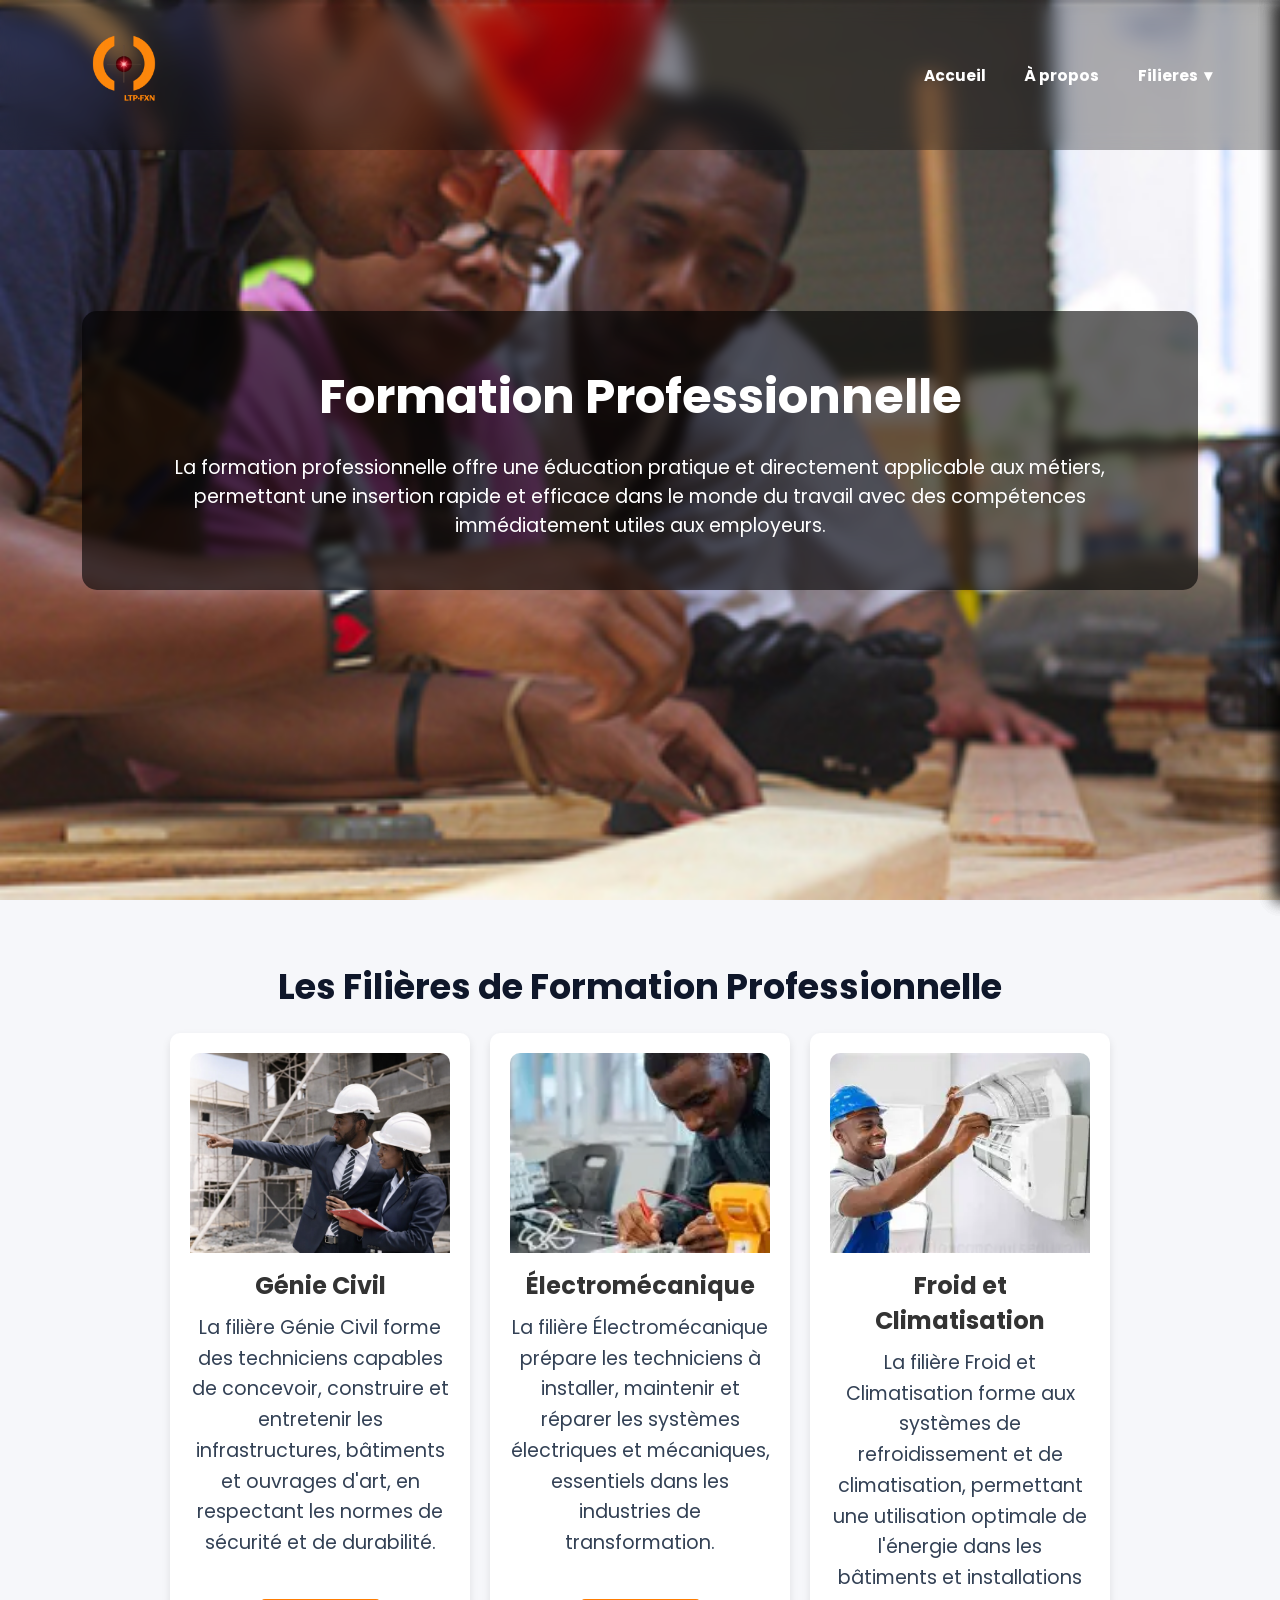
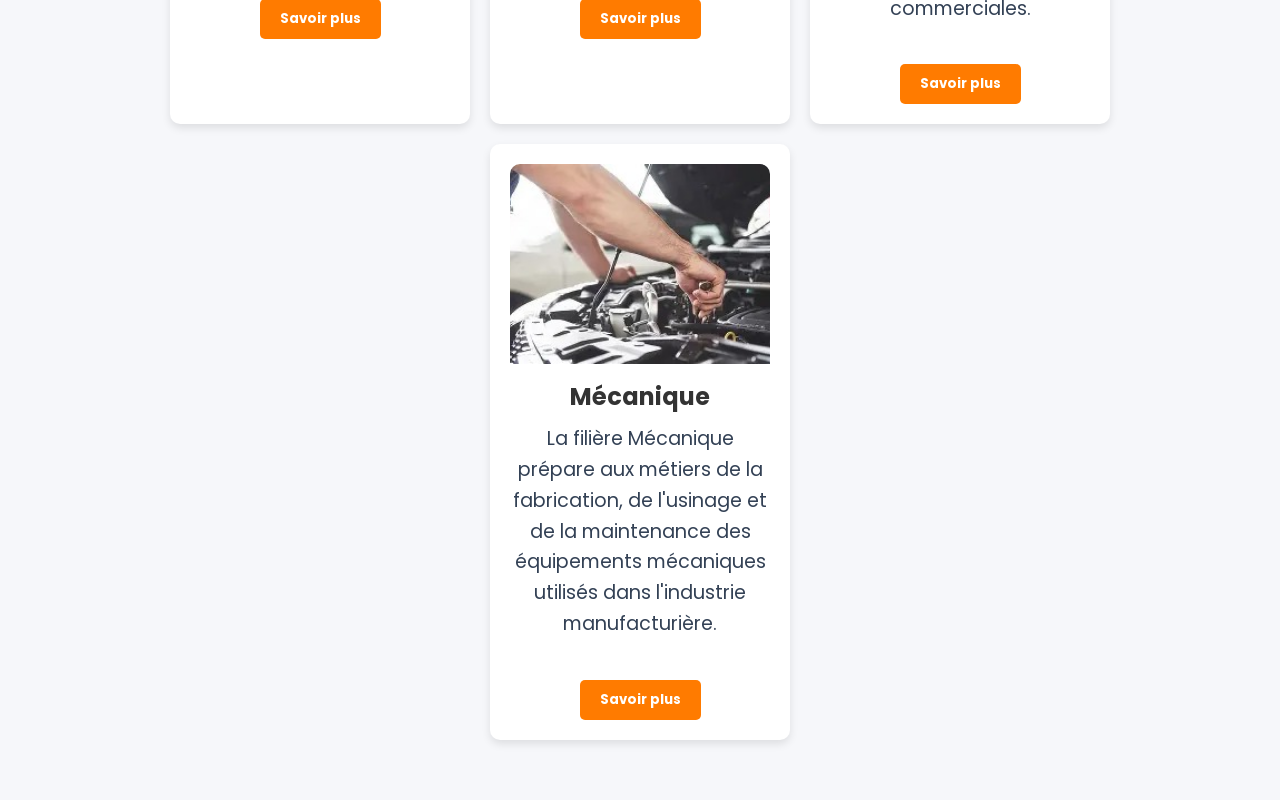
<file: formationprofessionnelle.html>
<!DOCTYPE html>
<html lang="en">
<head>
    <meta charset="UTF-8">
    <meta name="viewport" content="width=device-width, initial-scale=1.0">
    <link rel="stylesheet" href="style.css">
    <link rel="preconnect" href="https://fonts.googleapis.com">
<link rel="preconnect" href="https://fonts.gstatic.com" crossorigin>
<link href="https://fonts.googleapis.com/css2?family=Poppins:ital,wght@0,100;0,200;0,300;0,400;0,500;0,600;0,700;0,800;0,900;1,100;1,200;1,300;1,400;1,500;1,600;1,700;1,800;1,900&display=swap" rel="stylesheet">
</head>

    <title>Document</title>
</head>
<body>
     <header>
        <nav class="navbar">
            <div class="menu-toggle">☰</div>
            <div class="logo">
            </div>
            <ul class="nav-links">
                <li><a href="accueil.html">Accueil</a></li>
                <li><a href="#">À propos</a></li>
                 <li class="dropdown">
                    <a href="#">Filieres ▼</a>
                    <ul class="dropdown-menu">
                        <li><a href="enseignementtechnique.html">Enseignement Technique</a></li>
                       
                    </ul>
                </li>
                
            </ul>
        </nav>
        </header>
        <section class="hero3">
        <div class="overlay3">
            <h1>Formation Professionnelle</h1>
            <p>La formation professionnelle offre une éducation pratique et directement applicable aux métiers, permettant une insertion rapide et efficace dans le monde du travail avec des compétences immédiatement utiles aux employeurs.</p>
        </div>
       
    </section>
        <section class="filieres">
            <h2>Les Filières de Formation Professionnelle</h2>
            <div class="container">
                <div class="filiere">
                    <img src="Genie-civil.jpg" alt="Génie Civil">
                    <h3>Génie Civil</h3>
                    <p>La filière Génie Civil forme des techniciens capables de concevoir, construire et entretenir les infrastructures, bâtiments et ouvrages d'art, en respectant les normes de sécurité et de durabilité.</p>
                    <button class="btn-savoir-plus">Savoir plus</button>
                    <div class="more">
                        <p>Série Génie Civil – Formation Professionnelle

La filière Génie Civil prépare aux métiers du bâtiment et des travaux publics. Les étudiants apprennent les techniques de construction, de calcul de structure et de gestion des matériaux.

Matières principales :
- Dessin technique
- Topographie
- Matériaux de construction
- Méthodes de construction

Matières générales :
- Français
- Mathématiques appliquées
- Physique

Objectif :
Former des techniciens capables de réaliser des études, de préparer des chantiers et de superviser la construction d'ouvrages en respectant les normes de sécurité.</p>
                    </div>
                </div>
                <div class="filiere">
                    <img src="electromecanique.jpg" alt="Électromécanique">
                    <h3>Électromécanique</h3>
                    <p>La filière Électromécanique prépare les techniciens à installer, maintenir et réparer les systèmes électriques et mécaniques, essentiels dans les industries de transformation.</p>
                    <button class="btn-savoir-plus">Savoir plus</button>
                    <div class="more">
                        <p>Série Électromécanique – Formation Professionnelle

La filière Électromécanique forme aux systèmes motorisés, aux machines industrielles et aux automatismes. Les élèves apprennent à diagnostiquer, entretenir et réparer les équipements électromécaniques.

Matières principales :
- Électricité
- Mécanique générale
- Automatismes
- Maintenance industrielle

Matières générales :
- Français
- Mathématiques appliquées
- Anglais technique

Objectif :
Former des techniciens capables d'assurer le bon fonctionnement des machines et des installations industrielles, de réaliser des interventions de maintenance et d'améliorer les systèmes existants.</p>
                    </div>
                </div>
                <div class="filiere">
                    <img src="froid-climatisation.jpg" alt="Froid et Climatisation">
                    <h3>Froid et Climatisation</h3>
                    <p>La filière Froid et Climatisation forme aux systèmes de refroidissement et de climatisation, permettant une utilisation optimale de l'énergie dans les bâtiments et installations commerciales.</p>
                    <button class="btn-savoir-plus">Savoir plus</button>
                    <div class="more">
                        <p>Série Froid et Climatisation – Formation Professionnelle

La filière Froid et Climatisation prépare à l'installation, l'entretien et la réparation des systèmes frigorifiques et d'air conditionné. Elle met l'accent sur l'efficacité énergétique et le confort thermique.

Matières principales :
- Thermodynamique
- Équipements frigorifiques
- Climatisation
- Régulation et maintenance

Matières générales :
- Français
- Physique
- Mathématiques appliquées

Objectif :
Former des techniciens capables de concevoir, installer et maintenir des systèmes de froid et de climatisation performants, en respectant les normes environnementales et sanitaires.</p>
                    </div>
                </div>
                <div class="filiere">
                    <img src="mecanique.jpg" alt="Mécanique">
                    <h3>Mécanique</h3>
                    <p>La filière Mécanique prépare aux métiers de la fabrication, de l'usinage et de la maintenance des équipements mécaniques utilisés dans l'industrie manufacturière.</p>
                    <button class="btn-savoir-plus">Savoir plus</button>
                    <div class="more">
                        <p>Série Mécanique – Formation Professionnelle

La filière Mécanique forme aux techniques de production, d'usinage et de réparation des pièces et machines. Les élèves développent des compétences en lecture de plans et en utilisation d'outils de précision.

Matières principales :
- Techniques d'usinage
- Lecture de plans
- Maintenance mécanique
- Métrologie

Matières générales :
- Français
- Mathématiques appliquées
- Physique

Objectif :
Former des techniciens en mécanique capables d'intervenir sur des systèmes industriels, d'assurer la maintenance et de contribuer à la fabrication de pièces conformes aux exigences de qualité.</p>
                    </div>
                </div>
            </div>
        </section>
        <div class="blur-overlay"></div>
        <script src="script.js"></script>
    
</body>
</html>
</file>
<file: style.css>
/* ===============================
   RESET GLOBAL
================================ */
* {
    margin: 0;
    padding: 0;
    box-sizing: border-box;
    font-family: "Poppins", sans-serif;
}

body {
    color: #fff;
    scroll-behavior: smooth;
}

/* ===============================
   NAVBAR MODERNE
================================ */
.navbar {
    display: flex;
    justify-content: space-between;
    align-items: center;
    padding: 15px 5%;
    position: fixed;
    width: 100%;
    height: 150px;
    top: 0;
    z-index: 100;
    background: rgba(0, 0, 0, 0.3);
    backdrop-filter: blur(10px);
    transition: top 0.3s ease, background 0.3s ease;
}

.navbar.scrolled {
    background: rgba(0, 0, 0, 0.9);
}

/* LOGO RESPONSIVE */
.navbar .logo {
    width: 200px;
    height: 200px;
    background-image: url("logo.png");
    background-size: contain;
    background-repeat: no-repeat;
    margin-top: 30px;
   
    width: clamp(120px, 8vw, 100px);
    height: clamp(120px,8vw, 100px);
    display: block;

    animation: floatLogo 3s ease-in-out infinite;
    transition: 0.3s;
}

/* Animation flottante */
@keyframes floatLogo {
    0% {
        transform: translateY(0px);
    }
    50% {
        transform: translateY(-8px);
    }
    100% {
        transform: translateY(0px);
    }
}

/* Effet au survol */
.logo img:hover {
    transform: scale(1.1);
    filter: drop-shadow(0 0 10px #ff7b00);
}


/* NAV LINKS */
.nav-links {
    list-style: none;
    display: flex;
    gap: clamp(15px, 3vw, 40px);
    font-size: clamp(0.9rem, 1.2vw, 1.2rem);
}

.nav-links li a {
    color: white;
    text-decoration: none;
    font-weight: bold;
    position: relative;
}

.nav-links li a::after {
    content: "";
    position: absolute;
    width: 0%;
    height: 3px;
    background: #ff7b00;
    left: 0;
    bottom: -5px;
    transition: 0.3s;
}

.nav-links li a:hover::after {
    width: 100%;
}

/* DROPDOWN MENU */
.dropdown {
    position: relative;
}

.dropdown-menu {
    position: absolute;
    top: calc(100% + 20px);
    left: 0;
    background: rgba(0, 0, 0, 0.95);
    list-style: none;
    display: none;
    flex-direction: column;
    min-width: 220px;
    border-radius: 8px;
    box-shadow: 0 8px 16px rgba(0, 0, 0, 0.4);
    z-index: 200;
}

.dropdown:hover .dropdown-menu,
.dropdown.active .dropdown-menu {
    display: flex;
}

.dropdown-menu li {
    padding: 0;
}

.dropdown-menu li a {
    display: block;
    padding: 12px 20px;
    color: white;
    text-decoration: none;
    transition: 0.3s;
}

.dropdown-menu li a:hover {
    background: #ff7b00;
    border-radius: 8px;
}

.dropdown-menu li:first-child a {
    border-radius: 8px 8px 0 0;
}

.dropdown-menu li:last-child a {
    border-radius: 0 0 8px 8px;
}

/* MENU MOBILE */
.menu-toggle {
    display: none;
    font-size: 2rem;
    cursor: pointer;
}

/* ===============================
   HERO SECTION
================================ */
.hero {
    min-height: 100vh;
    width: 100%;
    background-image: url("ecole.png");
    background-position: center;
    background-size: cover;
    background-repeat: no-repeat;

    display: flex;
    justify-content: center;
    align-items: center;
    text-align: center;
    padding: 20px;
    position: relative;
}

.hero .overlay {
    max-width: 90%;
    padding: clamp(20px, 5vw, 50px);
    border-radius: 15px;
    background: rgba(0,0,0,0.6);
    backdrop-filter: blur(5px);
    animation: fadeIn 2s ease;
}

@keyframes fadeIn {
    from {
        opacity: 0;
        transform: translateY(30px);
    }
    to {
        opacity: 1;
        transform: translateY(0);
    }
}

.hero h1 {
    font-size: clamp(1.8rem, 5vw, 3rem);
    margin-bottom: 20px;
}

.hero p {
    font-size: clamp(1rem, 2.5vw, 1.2rem);
}
/*==============================
    SECTION FILIERES
/* ===============================
/* ===============================
   ENSEIGNEMENT TECHNIQUE
================================ */
.hero2 {
    min-height: 100vh;
    width: 100%;
    background-image: url("techphoto.png");
    background-position: center;
    background-size: cover;
    background-repeat: no-repeat;

    display: flex;
    justify-content: center;
    align-items: center;
    text-align: center;
    padding: 20px;
    position: relative;
}

.hero2 .overlay2 {
    max-width: 90%;
    padding: clamp(20px, 5vw, 50px);
    border-radius: 15px;
    background: rgba(0,0,0,0.6);
    backdrop-filter: blur(5px);
    animation: fadeIn 2s ease;
}

@keyframes fadeIn {
    from {
        opacity: 0;
        transform: translateY(30px);
    }
    to {
        opacity: 1;
        transform: translateY(0);
    }
}

.hero2 h1 {
    font-size: clamp(1.8rem, 5vw, 3rem);
    margin-bottom: 20px;
}

.hero2 p {
    font-size: clamp(1rem, 2.5vw, 1.2rem);
}
/*==============================
    formation professionnelle
================================ */
.hero3 {
    min-height: 100vh;
    width: 100%;
    background-image: url("formation.png");
    background-position: center;
    background-size: cover;
    background-repeat: no-repeat;

    display: flex;
    justify-content: center;
    align-items: center;
    text-align: center;
    padding: 20px;
    position: relative;
}

.hero3 .overlay3 {
    max-width: 90%;
    padding: clamp(20px, 5vw, 50px);
    border-radius: 15px;
    background: rgba(0,0,0,0.6);
    backdrop-filter: blur(5px);
    animation: fadeIn 2s ease;
}

@keyframes fadeIn {
    from {
        opacity: 0;
        transform: translateY(30px);
    }
    to {
        opacity: 1;
        transform: translateY(0);
    }
}

.hero3 h1 {
    font-size: clamp(1.8rem, 5vw, 3rem);
    margin-bottom: 20px;
}

.hero3 p {
    font-size: clamp(1rem, 2.5vw, 1.2rem);
}
/* =============================== 
   SECTION FILIERES
================================ */
.filieres {
    padding: 60px 5%;
    background: #f4f4f4;
    color: #333;
    text-align: center;
}

.filieres h2 {
    font-size: clamp(2rem, 4vw, 2.5rem);
    margin-bottom: 40px;
    color: #ff7b00;
}

.filieres .container {
    display: flex;
    flex-wrap: wrap;
    justify-content: center;
    gap: 20px;
}

.filiere {
    flex: 1 1 300px;
    max-width: 300px;
    display: flex;
    flex-direction: column;
    align-items: center;
    padding: 20px;
    background: white;
    border-radius: 10px;
    box-shadow: 0 4px 8px rgba(0,0,0,0.1);
    cursor: pointer;
    transition: transform 0.2s;
}

.filiere img {
    width: 100%;
    height: 200px;
    object-fit: cover;
    border-radius: 10px 10px 0 0;
    margin-bottom: 15px;
}

.filiere h3 {
    font-size: 1.5rem;
    margin-bottom: 10px;
    color: #333;
}

.filiere p {
    font-size: 1rem;
    line-height: 1.6;
    color: #666;
}

.btn-savoir-plus {
    padding: 10px 20px;
    background: #ff7b00;
    color: white;
    border: none;
    border-radius: 5px;
    cursor: pointer;
    font-weight: bold;
    transition: 0.3s;
}

.btn-savoir-plus:hover {
    background: #e57000;
}

.more {
    position: fixed;
    top: 0;
    right: 0;
    width: 50%;
    height: 100%;
    background: white;
    padding: 40px;
    box-shadow: -5px 0 15px rgba(0,0,0,0.3);
    z-index: 1001;
    transform: translateX(100%);
    transition: transform 0.3s ease;
    overflow-y: auto;
}

.more p {
    line-height: 1.8;
    font-size: 1rem;
    white-space: pre-wrap;
    color: #000;
    display: block;
    margin: 0;
    padding: 0;
}

.more.show {
    transform: translateX(0);
}

.blur-overlay {
    position: fixed;
    top: 0;
    left: 0;
    width: 100%;
    height: 100%;
    background: rgba(0, 0, 0, 0.5);
    backdrop-filter: blur(5px);
    opacity: 0;
    visibility: hidden;
    transition: opacity 0.3s ease, visibility 0.3s ease;
    z-index: 1000;
}

.blur-overlay.active {
    opacity: 1;
    visibility: visible;
}

/*=================================
   BOUTONS STYLÉS
=================================*/
.buttons {
    margin-top: 30px;
    display: flex;
    gap: 20px;
    justify-content: center;
    flex-wrap: wrap;
}

.btn {
    position: relative;
    padding: 12px 30px;
    border-radius: 30px;
    text-decoration: none;
    font-weight: 600px;
    overflow: hidden;
    transition: 0.4s;
    z-index: 1;
}


/* ===============================
   HERO OVERLAY + BOUTONS FIX
================================ */

/* Overlay bien centré et équilibré */
.hero .overlay {
    position: relative;
    z-index: 2;

    max-width: 900px;
    padding: clamp(20px, 5vw, 50px);
    border-radius: 15px;

    display: flex;
    flex-direction: column;
    align-items: center;
    justify-content: center;
    gap: 15px;

    animation: fadeIn 1.5s ease;
}
.espace {
    background-color: #0066cc;
    width: 100%;
    height: 80px;
    margin-top: 10px;
    border-radius: 15px; 

}
.espace2 {
    background-color: #f06d16;
    width: 100%;
    height: 80px;
    
    border-radius: 15px;
    

}

/* Container boutons (corrigé) */
.buttons {
    margin-top: -120px;
    display: flex;
    gap: 15px;
    justify-content: center;
    flex-wrap: wrap;

    position: relative;
    top: 5px;
}

/* Style général bouton */
.btn {
    position: relative;
    padding: 12px 30px;
    border-radius: 30px;
    text-decoration: none;
    font-weight: 600;
    overflow: hidden;
    transition: 0.4s;
    z-index: 1;
}

/* Bouton principal */
.btn-primary {
    color: #ffffff;
    border: 2px solid #ff7b00;
}

/* Bouton secondaire */
.btn-outline {
    color: #ff7b00;
    border: 2px solid #ff7b00;
}

/* Effet orange qui glisse */
.btn-outline::before  {
    content: "";
    position: absolute;
    width: 0;
    height: 100%;
    top: 0;
    left: 0;
    background: rgba(255, 123, 0, 0.3);
    transition: width 0.3s ease;
    z-index: -1;
}

.btn-outline:hover::before {
    width: 100%;
}

/* SECTION FILIERES */
.filieres {
    padding: 60px 6%;
    background: #f6f7fa;
    color: #1f2937;
}

.filieres h2 {
    text-align: center;
    font-size: clamp(1.6rem, 3vw, 2.2rem);
    margin-bottom: 20px;
    color: #0f172a;
    font-weight: 700;
}
.filieres p {
    text-align: center;
    font-size: clamp(1rem, 2.5vw, 1.2rem);
    color: #334155;
    max-width: 800px;
    margin: 0 auto 40px auto;
}

.filieres-container {
    display: flex;
    gap: 50px;
    justify-content: center;
    flex-wrap: wrap;
}

.filiere-card {
    flex: 1 1 320px;
    max-width: 460px;
    width: 100%;
    background: #fffcf9f3;
    border-radius: 12px;
    padding: 26px;
    box-shadow: 0 12px 26px rgba(15, 23, 42, 0.12);
    border: 1px solid rgba(15, 23, 42, 0.08);
    display: flex;
    flex-direction: column;
}

.filiere-card h3 {
    font-size: 1.4rem;
    margin-bottom: 12px;
    color: #1f2937;
}

.filiere-card ul {
    list-style: disc inside;
    line-height: 1.65;
    color: #334155;
}

.filiere-card li {
    margin-bottom: 8px;
}

@media (max-width: 840px) {
    .filieres-container { flex-direction: column; align-items: center; }
    .filieres { padding: 40px 3%; }
}
/*
    top: 0;
    left: -100%;
    width: 100%;
    height: 100%;
    background: #ff7b00;
    transition: 0.4s;
    z-index: -1;
}*/
.btn-primary::before  {
    content: "";
    position: absolute;
    top: 0;
    left: -100%;
    width: 100%;
    height: 100%;
    background: #ffffff;
    transition: 0.4s;
    z-index: -1;
}

/* Hover */
.btn:hover::before {
    left: 0;
}

/* Texte hover */
.btn-primary:hover{
    color: #ff7b00;
}

.btn-outline:hover {
    color: #ffffff;
}

/* Effet flottant */
.btn:hover {
    transform: translateY(-3px);
    box-shadow: 0 10px 20px rgba(255,123,0,0.4);
}
/* ===============================
   FEATURES
================================ */
.features {
    display: block;
    align-items: center;
    justify-content: center;
    gap: 40px;
    padding: clamp(40px, 8vw, 60px) 20px;
    margin: 0 auto;
    color: black;
    
    
}

.features h2 {
    font-size: clamp(2rem, 4vw, 2.2rem);
    margin-bottom: 20px;
    margin-top: 60px;
    color: black;
    text-align: center;
    margin-left: auto;
    margin-right: auto;
    
}
.text p {
    text-align: center;
    
}
.features .description {
    display: flex;
    
}

@media screen and (max-width: 768px) {
    .description {
        flex-direction: column;
        align-items: center;
    }
}
.video {
    display: flex;
    margin-top: 20px;
    width: 100vh;
    height: 50vh;
    margin: 10vh 5vh;
    
}
@media screen and (max-width: 768px) {
    .video {
        flex-direction: column;
        width: 50vh;
        height: 30vh;
    }
    
}
.video video {
    border-radius: 10px;
    margin-top: -20px;
    object-fit: cover;
    
}
.carto{
    margin-top: 20px;
    align-items: center;
    display: block;
    
}
.carto h2 {
    font-size: clamp(1.5rem, 4vw, 2.2rem);
    margin-bottom: 20px;
    color: black;
    text-align: center;
    margin-left: auto;
    margin-right: auto;
    margin-top: 20px;
    
}
.carto img{
    width: 80vh;
    height: 60vh;
    margin: 0 5vh;
    border-radius: 10px;
}
@media screen and (max-width: 768px) {
    .carto img{
        flex-direction: column;
        width: 50vh;
        height: 30vh;
    }
    .carto h2{
      
        text-align: center;
    }
    
}


.features p {
    font-size: clamp(1rem, 2.5vw, 1.2rem);
    color: black;
    text-align: center;
    max-width: 800px;
    margin: 0 auto;
    
}
.Offres h3 {
    font-size: 25px;
    color: rgb(2, 2, 2);
    margin-top: 30px;

    text-align: center;
    font-size: clamp(2rem, 4vw, 2.2rem);
    margin-bottom: 20px;
    
    
    margin-left: auto;
    margin-right: auto;
    
}


.offres{
    display: flex;
    gap: 20px;
    padding: 10px 0;
    margin: 0 10px;
    align-items: center;
    margin-top: 100px;
     
   
}
.offres h4 { 
    font-size: clamp(1.2rem, 2.5vw, 1.5rem);
    color: white;
    border-radius: 20px;
    text-align: center;
    padding: 20px;

}
.Informatique {
    font-size: clamp(1rem, 2.5vw, 1.2rem);
    color: white;
    width: 100%; /* ✅ correction ici */
    background: #ffb980;
    border-radius: 10px;
    box-shadow: 0 4px 8px rgba(0, 0, 0, 0.5);
    text-align: center;
    padding: 20px;
    overflow: hidden;
}

.Informatique img {
    margin-top: 20px;
    width: 100%;
    max-width: 400px;
    height: 0;
    opacity: 0;
    transition: 0.5s ease;
    border-radius:20px;
    object-fit: cover;
}

.Informatique:hover img {
    height: 250px;
    opacity: 1;
}


/* ======================= */

.Electronique {
    font-size: clamp(1rem, 2.5vw, 1.2rem);
    color: white;
    width: 100%;
    
    background: #ffb980;
    box-shadow: 0 4px 8px rgba(0, 0, 0, 0.5);
    border-radius: 10px;
    text-align: center;
    padding: 20px;
    overflow: hidden;
}

.Electronique img {
    margin-top: 20px;
    width: 100%;
    max-width: 400px;
    height: 0;
    opacity: 0;
    transition: 0.5s ease;
    border-radius:20px;
    object-fit: cover;
}

.Electronique:hover img {
    height: 250px;
    opacity: 1;
}


/* ======================= */

.Mécanique {
    font-size: clamp(1rem, 2.5vw, 1.2rem);
    color: white;
    
    width: 100%;
    background: #ffb980;
    box-shadow: 0 4px 8px rgba(0, 0, 0, 0.5);
    border-radius: 10px;
    text-align: center;
    padding: 20px;
    overflow: hidden;
}

.Mécanique img {
    margin-top: 20px;
    width: 100%;
    max-width: 400px;
    height: 0;
    opacity: 0;
    transition: 0.5s ease;
    border-radius:20px;
    object-fit: cover;
}

.Mécanique:hover img {
    height: 250px;
    opacity: 1;
}

@media screen and (max-width: 768px) {
    .offres {
        flex-direction: column;
    }
    
}

/* ===============================
   img FEATURES
================================ */ 
.img{
    margin-top: -543px;
    width: 500px;
    height: 500px;
    transition: 0.3s;
    margin-left: 100px;
    overflow: hidden;
    border-radius:20px ;
    object-fit: cover;
    
   
}


/* ===============================
   SECTION INFOS
================================ */
.infos {
    
    padding: 0 auto;
    text-align: center;
}

.infos h2 {
    font-size: clamp(1.5rem, 4vw, 2.2rem);
    margin-bottom: 10px;
    
}

/* CARTES (optionnel) */
.cards-container {
    display: flex;
    flex-wrap: wrap;
    justify-content: center;
}

.card {
    width: clamp(250px, 80%, 300px);
    background: rgba(255, 255, 255, 0.1);
    margin: 15px;
    padding: 20px;
    border-radius: 15px;
    transition: 0.3s;
}

.card:hover {
    transform: translateY(-10px) scale(1.05);
}

 /*===============================
   FOOTER
================================ 
*/
footer {
    width: 100%;
    background-color: #146dc5;
    text-align: center;
    padding: 30px 20px;
    font-size: clamp(0.9rem, 2vw, 1.1rem);
    line-height: 1.6;
}

footer p {
    max-width: 100px;   
    margin: 0 auto;     
}

/* ===============================
   RESPONSIVE
================================ */

/* TABLETTE */
@media (max-width: 900px) {
    .nav-links {
        gap: 25px;
        font-size: 1rem;
    }
}

/* MOBILE */
@media (max-width: 768px) {
    .menu-toggle {
        display: block;
    }

    .nav-links {
        position: absolute;
        top: 90px;
        right: 0;
        width: 100%;
        background: rgba(0,0,0,0.95);

        flex-direction: column;
        align-items: center;
        gap: 20px;
        padding: 25px;

        display: none;
    }

    .nav-links.active {
        display: flex;
    }

    .hero h1 {
        font-size: 2rem;
    }

    .hero p {
        font-size: 1rem;
    }
}

/* PETITS ÉCRANS */
@media (max-width: 480px) {
    .hero h1 {
        font-size: 1.6rem;
    }

    .hero p {
        font-size: 0.9rem;
    }

    .navbar {
        padding: 10px 20px;
    }
   
        
}
</file>
